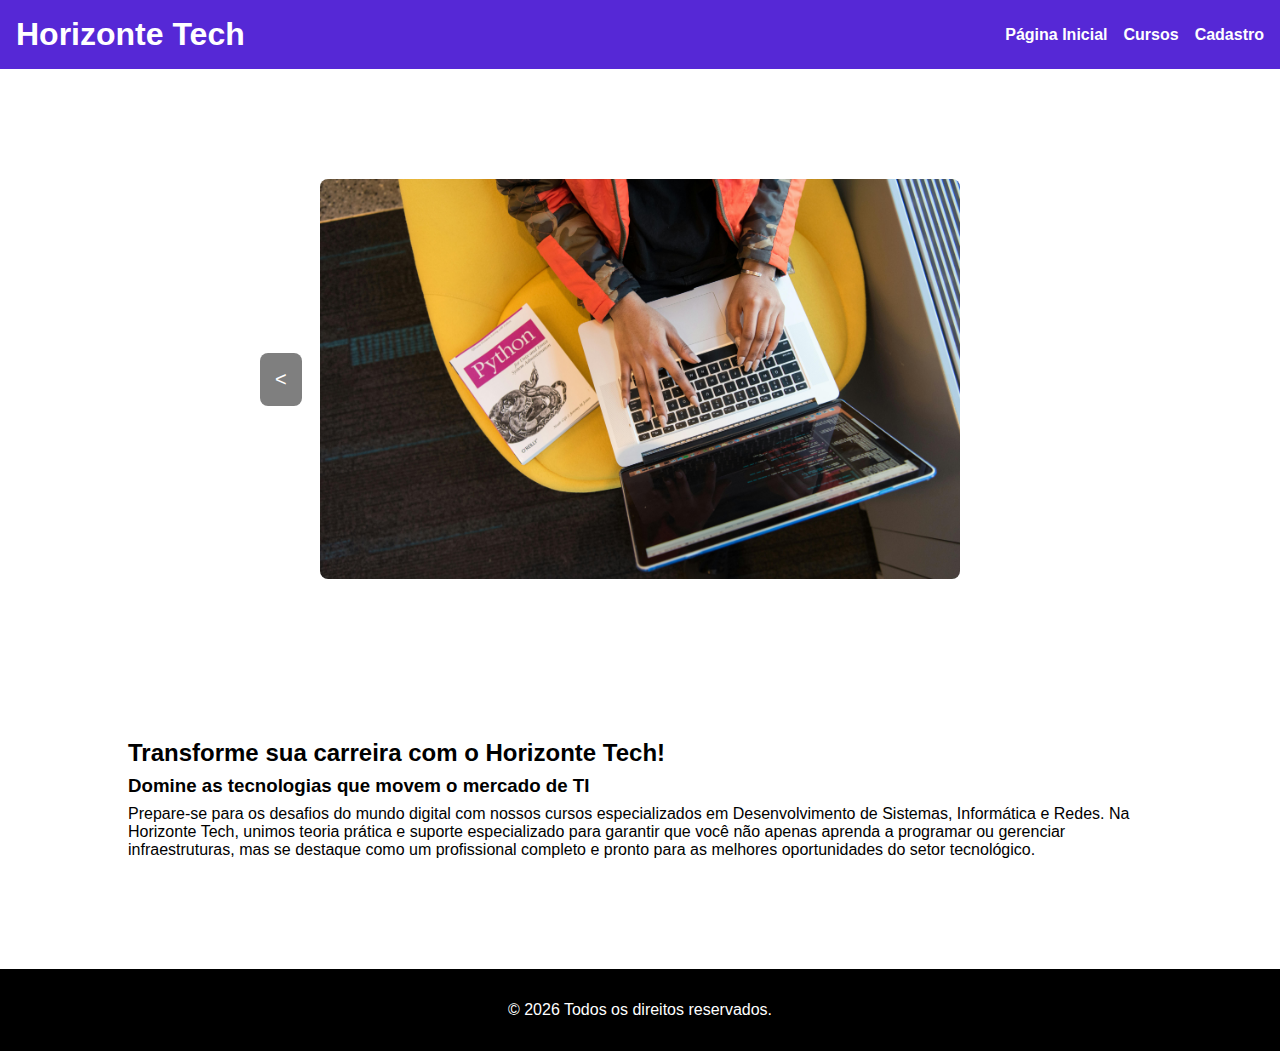
<file: index.html>
<!DOCTYPE html>
<html lang="pt-br">

<head>
    <meta charset="UTF-8">
    <meta name="viewport" content="width=device-width, initial-scale=1.0">
    <link rel="stylesheet" href="/assets/styles/reset.css">
    <link rel="stylesheet" href="/assets/styles/main.css">
    <title>Horizonte Tech</title>
</head>

<body>
    <header>
        <h1>Horizonte Tech</h1>
        <nav>
            <ul>
                <li><a href="#">Página Inicial</a></li>
                <li><a href="#">Cursos</a></li>
                <li><a href="/pages/formulario.html">Cadastro</a></li>
            </ul>
        </nav>
    </header>
    <main>
        <section class="carrossel-container">
            <button type="button" id="carrossel-botao-voltar"><</button>
                <div class="carrossel-imagem">
                    <img src="./assets/images/desenvolvimento-de-sistemas.jpg" alt="Uma pessoa sentada em uma poltrona programando no notebook em seu colo e ao lado um livro sobre python.">
                </div>
                <div class="carrossel-imagem">
                    <img src="./assets/images/informatica.jpg" alt="Duas mulheres usando um computador em uma sala de aula.">
                </div>
                <div class="carrossel-imagem">
                    <img src="./assets/images/redes.jpg" alt="Uma mulher em pé usando um notebook ao lado de um servidor.>
                </div>
            <button type="button" id="carrossel-botao-proxima">></button>
        </section>

        <section class="info-container">
            <h2>Transforme sua carreira com o Horizonte Tech!</h2>
            <h3>Domine as tecnologias que movem o mercado de TI</h3>
            <p>
                Prepare-se para os desafios do mundo digital com nossos cursos especializados em
                Desenvolvimento de Sistemas, Informática e Redes. Na Horizonte Tech, unimos teoria
                prática e suporte especializado para garantir que você não apenas aprenda a programar
                ou gerenciar infraestruturas, mas se destaque como um profissional completo e
                pronto para as melhores oportunidades do setor tecnológico.
            </p>
        </section>

    </main>

    <footer>
        <p>&copy; 2026 Todos os direitos reservados.</p>   
    </footer>

    <script src="./assets/scripts/carrrossel.js"></script>
</body>

</html>
</file>
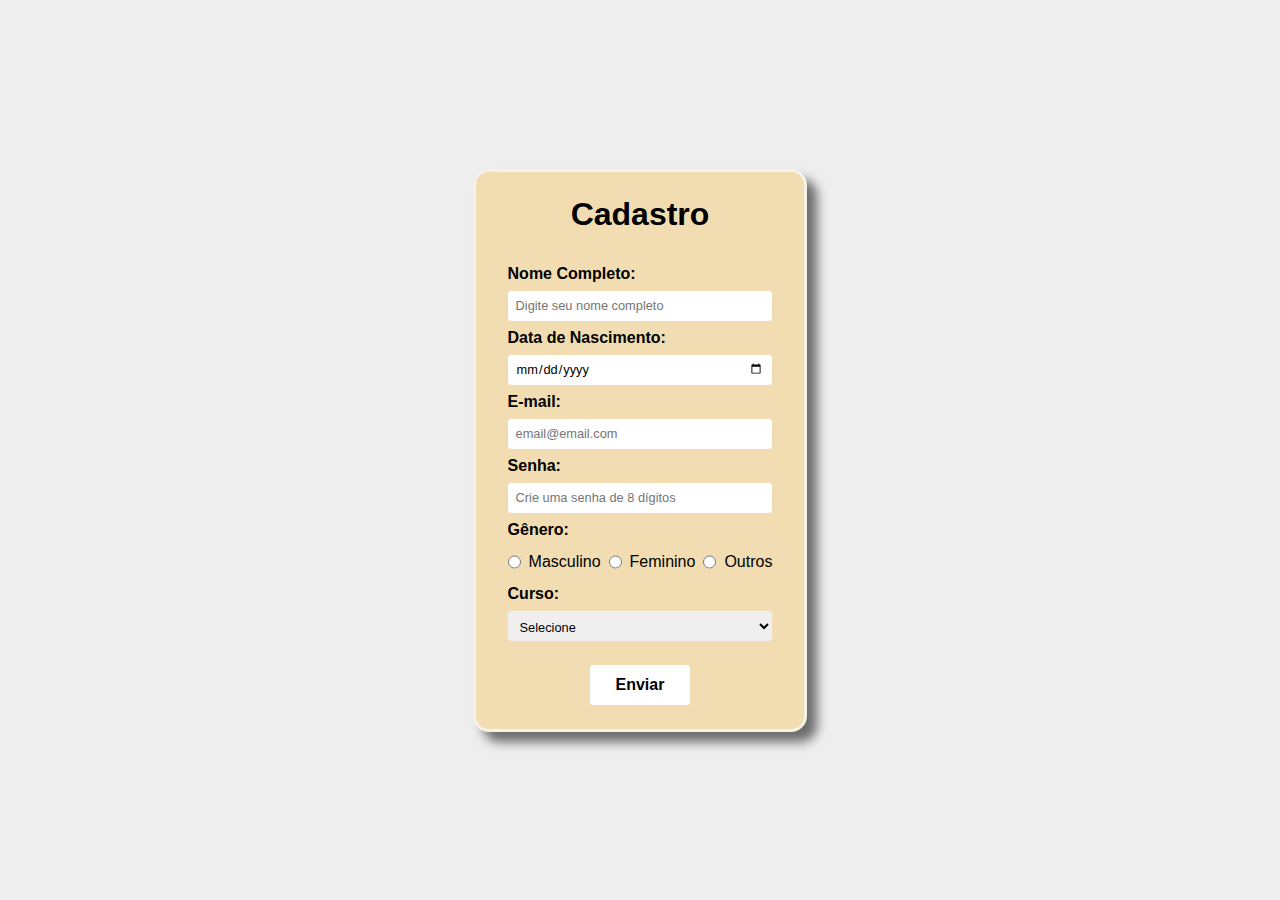
<file: formulario/index.html>
<!DOCTYPE html>
<html lang="pt-br">

<head>
    <meta charset="UTF-8">
    <meta name="viewport" content="width=device-width, initial-scale=1.0">
    <link rel="stylesheet" href="style.css">
    <title>Formulário</title>
</head>

<body>
    <main>
        <div class="formulario-cadastro">
            <h1>Cadastro</h1>
            <form onsubmit="alert('Cadastro feito com sucesso!')">
                <label for="nome" >Nome Completo:</label>
                <input type="text" name="nome" placeholder="Digite seu nome completo" required>

                <label for="data">Data de Nascimento:</label>
                <input type="date" name="data-nascimento" max="01-01-2026" required>

                <label for="email">E-mail:</label>
                <input type="email" name="email" placeholder="email@email.com" required>

                <label for="senha">Senha:</label>
                <input type="password" name="senha" maxlength="8" placeholder="Crie uma senha de 8 dígitos" required>

                <label for="genero">Gênero:</label>
                <div class="formulario-cadastro_generos">
                    <input type="radio" id="masculino" name="genero" value="masculino">
                    <label for="masculino">Masculino</label>
                    <input type="radio" id="feminino" name="genero" value="feminino">
                    <label for="feminino">Feminino</label>
                    <input type="radio" id="outros" name="genero" value="outros">
                    <label for="outros">Outros</label>
                </div>

                <label for="curso">Curso:</label>
                <select name="curso" class="formulario-cadastro_cursos">
                    <option name="curso" value="selecione">Selecione</option>
                    <option name="curso" value="desenvolvimento-de-sistemas">
                        Desenvolvimento de Sistemas</option>
                    <option name="curso" value="informatica">Informática
                    </option>
                    <option name="curso" value="redes">Redes</option>
                </select>

                <button type="submit" id="formulario-cadastro_botao-enviar">Enviar</button>
            </form>
        </div>

    </main>
</body>

</html>
</file>
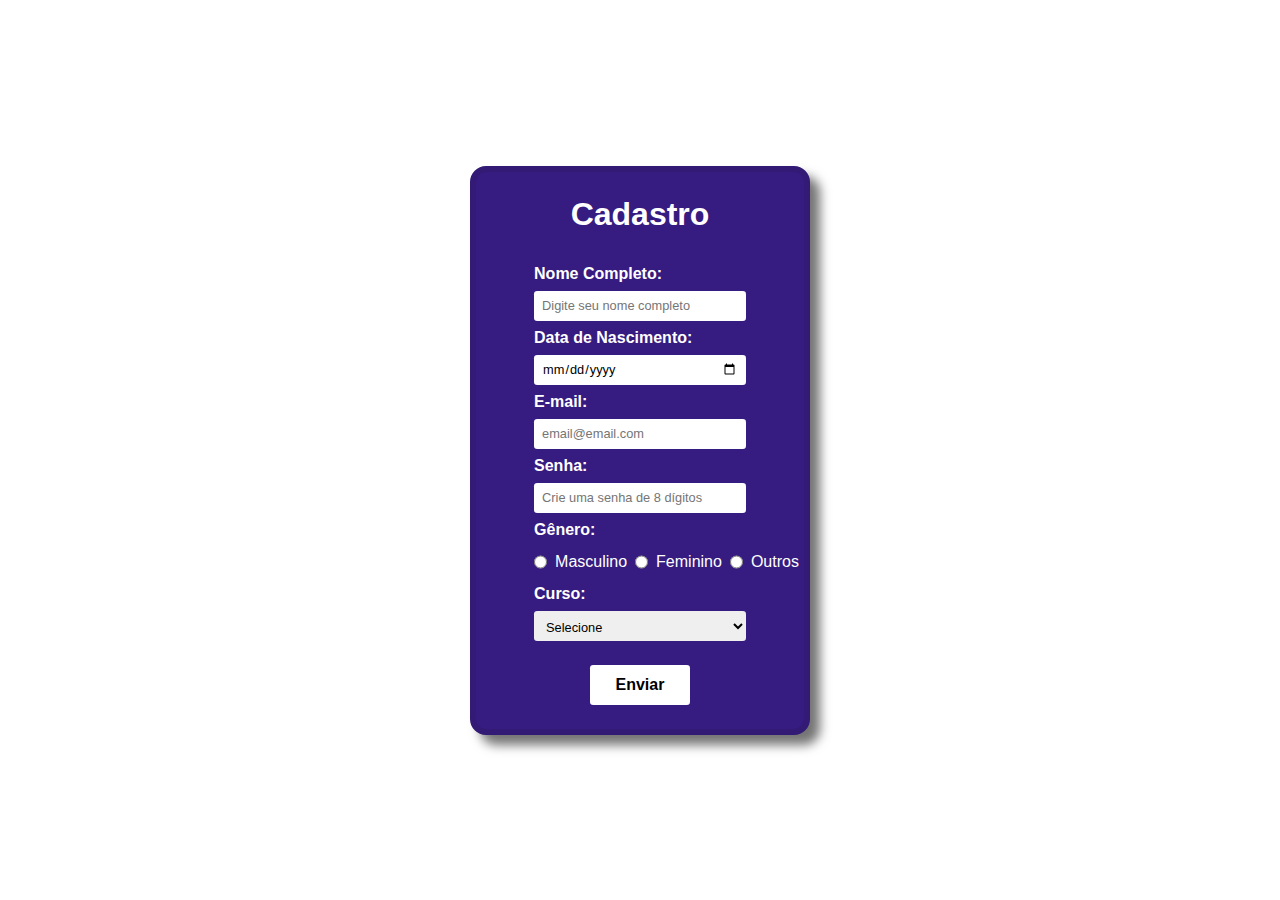
<file: pages/formulario.html>
<!DOCTYPE html>
<html lang="pt-br">

<head>
    <meta charset="UTF-8">
    <meta name="viewport" content="width=device-width, initial-scale=1.0">
    <link rel="stylesheet" href="/assets/styles/reset.css">
    <link rel="stylesheet" href="/assets/styles/formulario.css">
    <title>Formulário</title>
</head>

<body>
    <main>
        <div class="formulario-cadastro">
            <h1>Cadastro</h1>
            <form onsubmit="alert('Cadastro feito com sucesso!')">
                <label for="nome" >Nome Completo:</label>
                <input type="text" name="nome" placeholder="Digite seu nome completo" required>

                <label for="data">Data de Nascimento:</label>
                <input type="date" name="data-nascimento"   min="1900-01-01" max="2026-01-01"  required>

                <label for="email">E-mail:</label>
                <input type="email" name="email" placeholder="email@email.com" required>

                <label for="senha">Senha:</label>
                <input type="password" name="senha" maxlength="8" placeholder="Crie uma senha de 8 dígitos" required>

                <label for="genero">Gênero:</label>
                <div class="formulario-cadastro_generos">
                    <input type="radio" id="masculino" name="genero" value="masculino">
                    <label for="masculino">Masculino</label>
                    <input type="radio" id="feminino" name="genero" value="feminino">
                    <label for="feminino">Feminino</label>
                    <input type="radio" id="outros" name="genero" value="outros">
                    <label for="outros">Outros</label>
                </div>

                <label for="curso">Curso:</label>
                <select name="curso" class="formulario-cadastro_cursos">
                    <option name="curso" value="selecione">Selecione</option>
                    <option name="curso" value="desenvolvimento-de-sistemas">
                        Desenvolvimento de Sistemas</option>
                    <option name="curso" value="informatica">Informática
                    </option>
                    <option name="curso" value="redes">Redes</option>
                </select>

                <button type="submit" id="formulario-cadastro_botao-enviar">Enviar</button>
            </form>
        </div>

    </main>
</body>

</html>
</file>
<file: assets/styles/main.css>
body {
    font-family: Arial, Helvetica, sans-serif;
}

header {
    display: flex;
    justify-content: space-between;
    align-items: center;
    padding: 1rem;
    background-color: #5628d6;
    color: #fff;
}

header nav ul {
    display: flex;
    flex-direction: row;
    justify-content: center;
    gap: 1rem;
}

header nav ul li a {
    color: #fff;
    font-weight: 700;
    cursor: pointer;
}

main {
    display: flex;
    flex-direction: column;
    align-items: center;
    justify-content: center;
    height: 100vh;
    gap: 2rem;
}

.carrossel-container {
    position: relative;
    width: 100%;
    max-width: 800px;
    height: 400px;
    margin: 0 auto;
    overflow: hidden;
    display: flex;
    align-items: center;
    justify-content: center;
}

.carrossel-imagem {
    position: absolute;
    width: 80%;
    height: 100%;
    opacity: 0;
    transition: opacity 0.5s ease-in-out;
}

.carrossel-imagem.ativa {
    opacity: 1;
    position: relative; /* Mantém o tamanho do container */
}

.carrossel-imagem img {
    width: 100%;
    height: 100%;
    object-fit: cover;
    border-radius: .5rem;
}

button {
    position: absolute;
    z-index: 10;
    background: rgba(0, 0, 0, 0.5);
    color: white;
    border: none;
    padding: 15px;
    cursor: pointer;
    font-size: 20px;
    border-radius: .5rem;
}

#carrossel-botao-voltar { left: 20px; }
#carrossel-botao-proxima { right: 10px; }

button:hover { background: rgba(0, 0, 0, 0.8); }

.info-container{
    display: flex;
    flex-direction: column;
    justify-content: center;
    width: 80%;
    gap: 0.5rem;
    padding-top: 8rem;
}

footer {
    display: flex;
    align-items: center;
    justify-content: center;
    padding: 2rem 0;
    background-color: #000000;
    color: #fff;
}
</file>
<file: formulario/style.css>
* {
    box-sizing: border-box;
    margin: 0;
    padding: 0;
    border: none;
}

body {
    font-family: Arial, Helvetica, sans-serif;
    background: #eeeeee;
}

main {
    display: flex;
    flex-direction: column;
    align-items: center;
    justify-content: center;
    height: 100vh;
}

.formulario-cadastro {
    display: flex;
    flex-direction: column;
    justify-content: center;
    align-items: center;
    max-width: 80%;
    padding: 1.5rem 2rem;
    gap: 2rem;
    border: solid #f7f2e8 .2rem;
    border-radius: 1rem;
    background-color: #f1ddb1;
    color: #000;
    font-size: 1rem;
    box-shadow: 10px 10px 11px 0px rgba(0, 0, 0, 0.55);
    -webkit-box-shadow: 10px 10px 11px 0px rgba(0, 0, 0, 0.55);
    -moz-box-shadow: 10px 10px 11px 0px rgba(0, 0, 0, 0.55);
}

form {
    display: flex;
    flex-direction: column;
    justify-content: center;
    gap: .5rem;
}

form label {
    font-weight: 600;
}

form input {
    height: 30px;
    padding: .5rem;
    background-color: #ffffff;
    border-radius: .2rem;
    font-size: .8rem;
    font-family: Arial, Helvetica, sans-serif;
}

.formulario-cadastro_generos {
    display: flex;
    align-items: center;
    gap: .5rem;
}

.formulario-cadastro_generos label {
    font-weight: normal;
}

.formulario-cadastro_cursos {
    height: 30px;
    padding: .5rem;
    border-radius: .2rem;
    font-size: .8rem;
}

#formulario-cadastro_botao-enviar {
    align-self: center;
    width: 100px;
    height: 40px;
    font-size: 1rem;
    background-color: #ffffff;
    border-radius: .2rem;
    font-weight: 600;
    margin-top: 1rem;
    cursor: pointer;
}

#formulario-cadastro_botao-enviar:hover {
    background-color: #000000;
    color: #ffffff;
}

#formulario-cadastro_botao-enviar:active {
    background-color: #ffffff;
    color: #000000;
    box-shadow: 10px 12px 12px -7px rgba(0, 0, 0, 0.52) inset;
    -webkit-box-shadow: 10px 12px 12px -7px rgba(0, 0, 0, 0.52) inset;
    -moz-box-shadow: 10px 12px 12px -7px rgba(0, 0, 0, 0.52) inset;
}
</file>
<file: assets/styles/formulario.css>
body {
    font-family: Arial, Helvetica, sans-serif;
}

main {
    display: flex;
    flex-direction: column;
    align-items: center;
    justify-content: center;
    height: 100vh;
}

.formulario-cadastro {
    display: flex;
    flex-direction: column;
    justify-content: center;
    align-items: center;
    padding: 1.5rem 2rem;
    min-width: 24%;
    gap: 2rem;
    border: solid #321a75 .4rem;
    border-radius: 1rem;
    background-color: #361b80;
    color: #ffffff;
    font-size: 1rem;
    box-shadow: 10px 10px 11px 0px rgba(0, 0, 0, 0.55);
    -webkit-box-shadow: 10px 10px 11px 0px rgba(0, 0, 0, 0.55);
    -moz-box-shadow: 10px 10px 11px 0px rgba(0, 0, 0, 0.55);
}

form {
    display: flex;
    flex-direction: column;
    justify-content: center;
    gap: .5rem;
    width: 80%;
}

form label {
    font-weight: 600;
}

form input {
    height: 30px;
    padding: .5rem;
    background-color: #ffffff;
    border-radius: .2rem;
    font-size: .8rem;
    font-family: Arial, Helvetica, sans-serif;
}

.formulario-cadastro_generos {
    display: flex;
    align-items: center;
    gap: .5rem;
}

.formulario-cadastro_generos label {
    font-weight: normal;
}

.formulario-cadastro_cursos {
    height: 30px;
    padding: .5rem;
    border-radius: .2rem;
    font-size: .8rem;
}

#formulario-cadastro_botao-enviar {
    align-self: center;
    width: 100px;
    height: 40px;
    font-size: 1rem;
    background-color: #ffffff;
    border-radius: .2rem;
    font-weight: 600;
    margin-top: 1rem;
    cursor: pointer;
}

#formulario-cadastro_botao-enviar:hover {
    background-color: #000000;
    color: #ffffff;
}

#formulario-cadastro_botao-enviar:active {
    background-color: #ffffff;
    color: #000000;
    box-shadow: 10px 12px 12px -7px rgba(0, 0, 0, 0.52) inset;
    -webkit-box-shadow: 10px 12px 12px -7px rgba(0, 0, 0, 0.52) inset;
    -moz-box-shadow: 10px 12px 12px -7px rgba(0, 0, 0, 0.52) inset;
}
</file>
